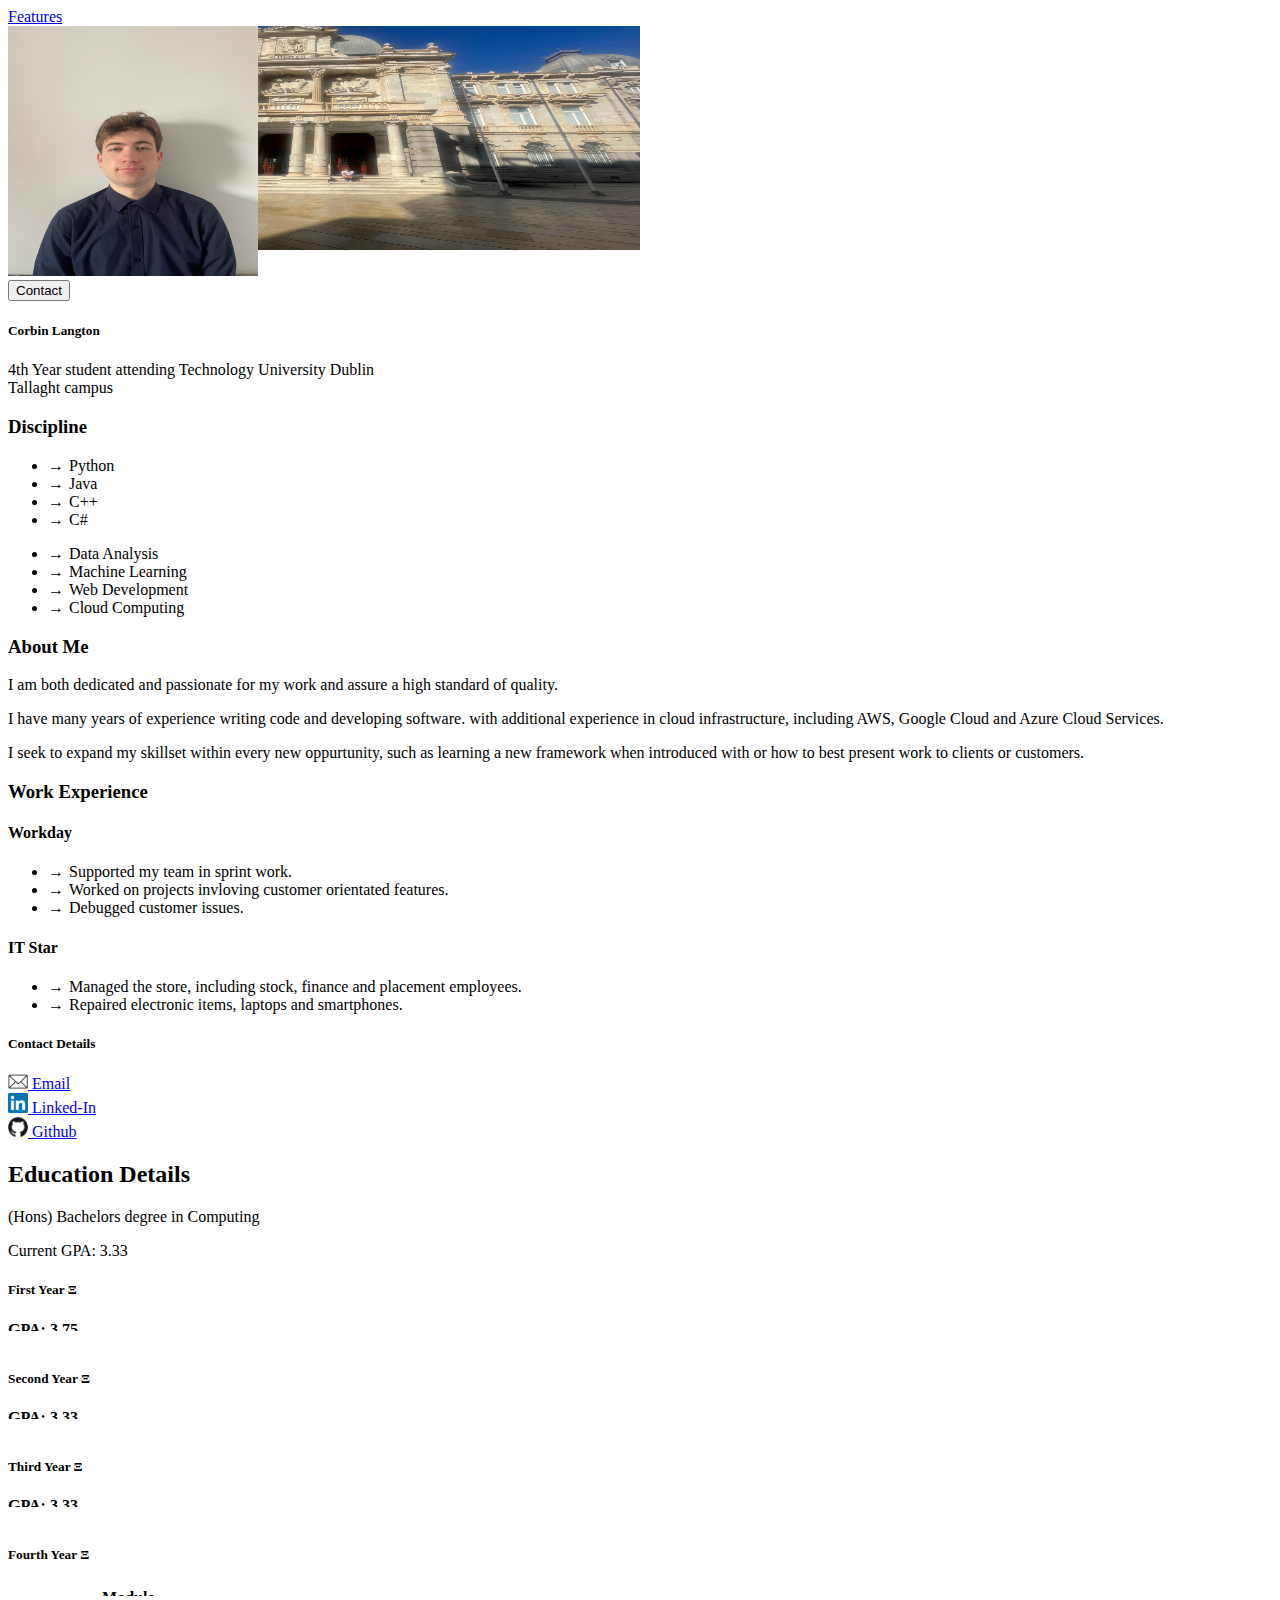
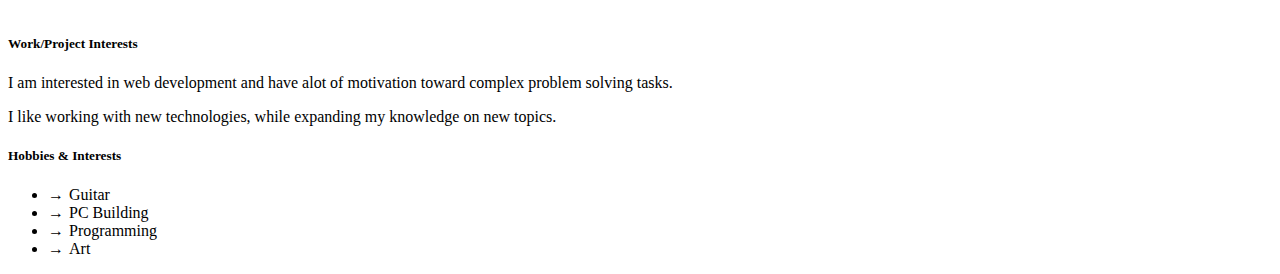
<file: index.html>
<!--
    By Corbin Langton (X00173636)
    Interative Media Design CA 2
-->
<!doctype html>
<html lang="en">
    <head>
        <meta charset="utf-8">
        <meta name="viewport" content="width=device-width, initial-scale=1">
        <title>CV</title>
        <link rel="stylesheet" href="css/index.css">
        <link href="https://cdn.jsdelivr.net/npm/bootstrap@5.3.2/dist/css/bootstrap.min.css" rel="stylesheet" integrity="sha384-T3c6CoIi6uLrA9TneNEoa7RxnatzjcDSCmG1MXxSR1GAsXEV/Dwwykc2MPK8M2HN" crossorigin="anonymous">
    </head>
    <body class="bg-secondary-subtle">
        <div class="features-link p-2">
            <a href="./features.html">
                <btn class="btn btn-light">
                    Features
                </btn>
            </a>
        </div>
        <div class="pt-3">
            <div class="hero-section container w-100 mb-5 col-9">
                <div class="row">
                    <div class="hero-card card col-6">
                        <div class="card-img col-6 ps-4 pt-5">
                            <img src="~/../images/portrait.jpeg" class="self-picture rounded-circle border-light border-1" alt="Profile-picture">
                        </div>
                        <div class="row">
                            <div class="btn">
                                <div class="text-end col-11">
                                    <button type="button" class="btn btn-success contact-button" data-toggle="modal" data-target="#dialogBox">
                                        Contact
                                    </button>
                                </div>
                            </div>
                            <div class="card-text col-8">
                                <h5 class="hero-name ps-3">Corbin Langton</h5>
                                <p class="hero-description w-55 ps-3">4th Year student attending Technology University Dublin<br/>Tallaght campus</p>
                            </div>
                        </div>
                        <div class="ps-3">
                            <h3>Discipline</h3>
                            <div class="row">
                                <div class="col-6">
                                    <ul class="list-unstyled">
                                        <li>Python</li>
                                        <li>Java</li>
                                        <li>C++</li>
                                        <li>C#</li>
                                    </ul>
                                </div>
                                <div class="col-6">
                                    <ul class="list-unstyled">
                                        <li>Data Analysis</li>
                                        <li>Machine Learning</li>
                                        <li>Web Development</li>
                                        <li>Cloud Computing</li>
                                    </ul>
                                </div>
                            </div>
                        </div>
                    </div>
                    <div class="col-6">
                        <div class="card mb-2">
                            <div class="card-header">
                                <h3>About Me</h3>
                            </div>
                            <div class="card-body">
                                <p>
                                    I am both dedicated and passionate for my work and assure a high standard of quality.
                                </p>
                                <p>
                                    I have many years of experience writing code and developing software.
                                    with additional experience in cloud infrastructure, including AWS, 
                                    Google Cloud and Azure Cloud Services.
                                </p>
                                <p>
                                    I seek to expand my skillset within every new oppurtunity, 
                                    such as learning a new framework when introduced with or how to
                                    best present work to clients or customers.
                                </p>
                            </div>
                        </div>
                        <div class="card">
                            <div class="card-header">
                                <h3>Work Experience</h3>
                            </div>
                            <div class="card-body">
                                <h4>Workday</h4>
                                <ul class="list-unstyled">
                                    <li>Supported my team in sprint work.</li>
                                    <li>Worked on projects invloving customer orientated features.</li>
                                    <li>Debugged customer issues.</li>
                                </ul>
                                <h4>IT Star</h4>
                                <ul class="list-unstyled">
                                    <li>Managed the store, including stock, finance and placement employees.</li>
                                    <li>Repaired electronic items, laptops and smartphones.</li>
                                </ul>
                            </div>
                        </div>
                    </div>
                
            </div>
            <div class="align-content-end">
                <div class="modal fade" id="dialogBox" tabindex="-1" role="dialog" aria-labelledby="dialogBoxLabel" aria-hidden="true">
                    <div class="modal-dialog" role="document">
                        <div class="modal-content">
                            <div class="modal-header">
                                <h5 class="modal-title" id="exampleModalLabel">Contact Details</h5>
                            </div>
                            <div class="modal-body">
                                <a href="mailto:X00173636@mytudublin.ie" class="fs-4 text-decoration-none text-info">
                                    <img src="images/emaillogo.png" height="15px" width="20px">
                                    Email
                                </a>
                                <br />
                                <a href="https://www.linkedin.com/in/corbinlangton/" class="fs-4 text-decoration-none text-info">
                                    <img src="images/linkedinlogo.png" height="20px" width="20px">
                                    Linked-In
                                </a>
                                <br />
                                <a href="https://github.com/CorbinLangton" class="fs-4 text-decoration-none text-info">
                                    <img src="images/githublogo.png" height="20px" width="20px">
                                    Github
                                </a>
                            </div>
                        </div>
                    </div>
                </div>
            </div>
        </div>
        <div class="container-fluid h-30 w-75 mt-5">
            <div class="education-details">
                <div class="card p-3">
                    <h2>Education Details</h2>
                    <p>(Hons) Bachelors degree in Computing</p>
                    <p>Current GPA: 3.33</p>
                    <h5>First Year Ξ</h5>
                    <div class="fstyr border rounded">
                        <div class="gpa-heading pt-3 ps-3">
                            GPA: 3.75
                        </div>
                        <div class="p-2">
                            <table class="table table-spaced table-bordered">
                                <tr>
                                    <th>Module</th>
                                    <th>Grades</th>
                                </tr>
                                <tr>
                                    <td>Software Development 2</td>
                                    <td>A</td>
                                </tr>
                                <tr>
                                    <td>Systems Analysis</td>
                                    <td>B+</td>
                                </tr>
                                <tr>
                                    <td>Social Media Commnications</td>
                                    <td>B</td>
                                </tr>
                                <tr>
                                    <td>Statistics</td>
                                    <td>B</td>
                                </tr>
                                <tr>
                                    <td>Database Fundamentals</td>
                                    <td>A</td>
                                </tr>
                                <tr>
                                    <td>Operating Systems Fundamentals</td>
                                    <td>A</td>
                                </tr>
                                <tr>
                                    <td>Software Development 1</td>
                                    <td>A</td>
                                </tr>
                                <tr>
                                    <td>Computer Architecture</td>
                                    <td>A</td>
                                </tr>
                                <tr>
                                    <td>Visual Design & User Experience</td>
                                    <td>A</td>
                                </tr>
                                <tr>
                                    <td>Business & Information Systems</td>
                                    <td>A</td>
                                </tr>
                                <tr>
                                    <td>Discrete Mathematics</td>
                                    <td>B+</td>
                                </tr>
                                <tr>
                                    <td>Critical Skills Development</td>
                                    <td>A</td>
                                </tr>
                            </table>
                        </div>
                    </div>
                    <br />
                    <h5>Second Year Ξ</h5>
                    <div class="sndyr border rounded">
                        <div class="gpa-heading pt-3 ps-3 font-weight-bold">
                            GPA: 3.33
                        </div>
                        <div class="p-2">
                            <table class="table table-spaced table-bordered">
                                <tr>
                                    <th>Module</th>
                                    <th>Grades</th>
                                </tr>
                                <tr>
                                    <td>Software Development 4</td>
                                    <td>A</td>
                                </tr>
                                <tr>
                                    <td>Project</td>
                                    <td>C</td>
                                </tr>
                                <tr>
                                    <td>Routing & Switching Essentials</td>
                                    <td>B</td>
                                </tr>
                                <tr>
                                    <td>Managment Science</td>
                                    <td>A</td>
                                </tr>
                                <tr>
                                    <td>Database Admin & Analysis</td>
                                    <td>B</td>
                                </tr>
                                <tr>
                                    <td>Information Security</td>
                                    <td>B</td>
                                </tr>
                                <tr>
                                    <td>Software Development 3</td>
                                    <td>B+</td>
                                </tr>
                                <tr>
                                    <td>Software Quality Assurance & Testing</td>
                                    <td>B+</td>
                                </tr>
                                <tr>
                                    <td>Network Fundamentals</td>
                                    <td>B</td>
                                </tr>
                                <tr>
                                    <td>Advanced Database Technologies</td>
                                    <td>B</td>
                                </tr>
                                <tr>
                                    <td>Discrete Mathematics 2</td>
                                    <td>A</td>
                                </tr>
                                <tr>
                                    <td>Client Side Web Development</td>
                                    <td>A</td>
                                </tr>
                            </table>
                            <table class="table table-spaced">
                                <tr>
                                    <th>Second Year Project</th>
                                </tr>
                                <tr>
                                    <td>
                                        A Cinema Booking System was developed for this project using the
                                        Django framework and hosted on AWS. Each individual participating in
                                        development worked on certain functionalities and features. 
                                        I mainly worked on the time selection for tickets and deployment to the cloud.
                                    </td>
                                </tr>
                            </table>
                        </div>
                    </div>
                    <br />
                    <h5>Third Year Ξ</h5>
                    <div class="thrdyr border rounded">
                        <div class="gpa-heading pt-3 ps-3">
                            GPA: 3.33
                        </div>
                        <div class="p-2">
                            <table class="table table-spaced table-bordered">
                                <tr>
                                    <th>Module</th>
                                    <th>Grade</th>
                                </tr>
                                <tr>
                                    <td>Operating Systems</td>
                                    <td>B</td>
                                </tr>
                                <tr>
                                    <td>Server Side Web Development</td>
                                    <td>B+</td>
                                </tr>
                                <tr>
                                    <td>Cloud Service & Distributed Computing</td>
                                    <td>B+</td>
                                </tr>
                                <tr>
                                    <td>Big Data Technologies</td>
                                    <td>A</td>
                                </tr>
                                <tr>
                                    <td>Data Analysis</td>
                                    <td>B</td>
                                </tr>
                                <tr>
                                    <td>Data Structures & Algorithms</td>
                                    <td>B+</td>
                                </tr>
                            </table>
                            <table class="table table-spaced">
                                <tr>
                                    <th>Internship Placement</th>
                                </tr>
                                <tr>
                                    <td>
                                        As a Software Application Development Engineer Intern at Workday my roles included:
                                        <ul class="list-unstyled">
                                            <li>Supported my team with tasks presented during the sprint.</li>
                                            <li>Participated with cloud metrics migration to different service provider, utilised by the team to monitor our service health.</li>
                                            <li>Worked on a project, developing a customer focused feature.</li>
                                            <li>Took part in several intern team building exercises, such as a project poster and ideathon.</li>
                                            <li>Speaker on a panel of four other interns, at a future female in tech talk.</li>
                                        </ul>
                                    </td>
                                </tr>
                            </table>
                        </div>
                    </div>
                    <br />
                    <h5>Fourth Year Ξ</h5>
                    <div class="frtyr border rounded">
                        <div class="p-2">
                            <table class="table table-spaced">
                                <tr>
                                    <th>Module</th>
                                </tr>
                                <tr>
                                    <td>Enterprise Application Development</td>
                                </tr>
                                <tr>
                                    <td>Enterprise Performance Architecture</td>
                                </tr>
                                <tr>
                                    <td>Interactive Media Design</td>
                                </tr>
                                <tr>
                                    <td>Applied Machine Learning</td>
                                </tr>
                                <tr></tr>
                            </table>
                            <table class="table table-spaced">
                                <tr>
                                    <th>4th Year Project</th>
                                </tr>
                                <tr>
                                    <td>
                                        Currently Builiding a web app using React.js called Melody Maker.  
                                        It will be deployed statically using AWS S3 and utilises serverless 
                                        backend infrastructure. Once the web app has been fully developed and 
                                        is accessable via a public URL within a browser, users will be able to
                                        sell and purchase musical equipment.
                                    </td>
                                </tr>
                            </table>
                        </div>
                    </div>
                </div>
            </div>
            <br />
            <div class="work-hobbies container p-3">
                <div class="row">
                    <div class="col-6">
                        <div class="card ps-3 pt-3">
                            <div class="card-title">
                                <h5>Work/Project Interests</h5>
                            </div>
                            <div class="card-body">
                                <p>
                                    I am interested in web development and have alot of motivation toward 
                                    complex problem solving tasks.
                                </p>
                                <p>
                                    I like working with new technologies, while expanding my knowledge on new topics.
                                </p>
                            </div>
                        </div>
                    </div>
                    <div class="col-6">
                        <div class="card">
                            <div class="card-title ps-2 pt-3">
                                <h5>Hobbies & Interests</h5>
                            </div>
                            <div class="card-body">
                                <ul class="list-unstyled">
                                    <li>Guitar</li>
                                    <li>PC Building</li>
                                    <li>Programming</li>
                                    <li>Art</li>
                                </ul>
                            </div>
                        </div>
                    </div>
                </div>
            </div>
        </div>
        <script src="https://ajax.googleapis.com/ajax/libs/jquery/3.5.1/jquery.min.js"></script>
        <script src="https://cdnjs.cloudflare.com/ajax/libs/popper.js/1.16.0/umd/popper.min.js"></script>
        <script src="https://stackpath.bootstrapcdn.com/bootstrap/4.5.2/js/bootstrap.min.js"></script>

    </body>
</html>
</file>
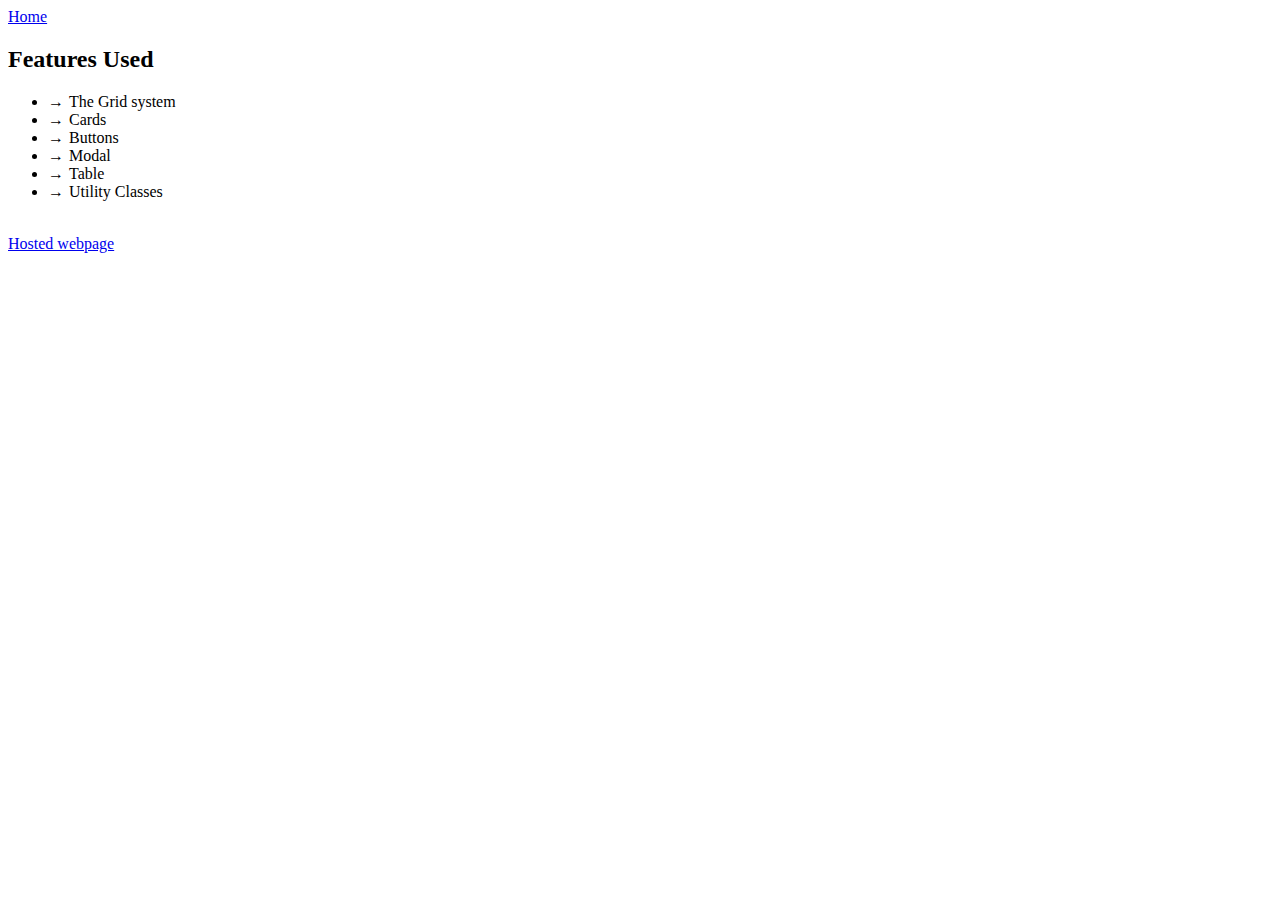
<file: features.html>
<!--
    By Corbin Langton (X00173636)
    Interative Media Design CA 2
-->
<!DOCTYPE html>
<html lang="en">
<head>
    <meta charset="UTF-8">
    <meta name="viewport" content="width=device-width, initial-scale=1.0">
    <title>BS Features utilised</title>
    <link rel="stylesheet" href="css/index.css">
        <link href="https://cdn.jsdelivr.net/npm/bootstrap@5.3.2/dist/css/bootstrap.min.css" rel="stylesheet" integrity="sha384-T3c6CoIi6uLrA9TneNEoa7RxnatzjcDSCmG1MXxSR1GAsXEV/Dwwykc2MPK8M2HN" crossorigin="anonymous">
</head>
<body>
    <div class="features-link p-2">
        <a href="./index.html">
            <btn class="btn btn-light">
                Home
            </btn>
        </a>
    </div>
    <div class="main-div container mt-4 w-25">
        <div class="card">
            <div class="card-body">
                <h2 class="text-center">Features Used</h2>
                <ul class="list-unstyled">
                    <li>The Grid system</li>
                    <li>Cards</li>
                    <li>Buttons</li>
                    <li>Modal</li>
                    <li>Table</li>
                    <li>Utility Classes</li>
                </ul>
                <br />
                <a href="https://corbinlangton.github.io/IMD-CA2/" class="text-decoration-none">Hosted webpage</a>
            </div>
        </div>
    </div>

    <script src="https://ajax.googleapis.com/ajax/libs/jquery/3.5.1/jquery.min.js"></script>
    <script src="https://cdnjs.cloudflare.com/ajax/libs/popper.js/1.16.0/umd/popper.min.js"></script>
    <script src="https://stackpath.bootstrapcdn.com/bootstrap/4.5.2/js/bootstrap.min.js"></script>
</body>
</html>
</file>
<file: css/index.css>
/* 
    By Corbin Langton (X00173636)
    Interative Media Design CA 2
*/

ul li::before {
    content: "\2192";
    margin-right: 5px;
}

.self-picture {
    height: 250px;
    width: 250px;
}

.hero-card {
    background-image: url(../images/background-image.jpeg);
    background-size: 100% 14rem;
    background-repeat: no-repeat;
    max-width: 50%;
}

.hero-section-img {
    height: 100px;
    width: 100px;
}

.gpa-heading {
    font-weight: bold;
}

.fstyr {
    position: relative;
    transition: height 0.5s ease;
    -webkit-transition: height 0.5s;
    height: 10px;
    overflow: hidden;
    border-color: azure;
}

.fstyr:hover {
    height: 600px;
}

.sndyr{
    position: relative;
    transition: height 0.5 ease;
    -webkit-transition: height 0.5s;
    height: 10px;
    overflow: hidden;
    border-color: azure;
}

.sndyr:hover {
    height: 750px;
}

.thrdyr{
    position: relative;
    transition: height 0.5s ease;
    -webkit-transition: height 0.5s;
    height: 10px;
    overflow: hidden;
    border-color: azure;
}

.thrdyr:hover {
    height: 600px;
}

.frtyr{
    position: relative;
    transition: height 0.5s ease;
    -webkit-transition: height 0.5s;
    height: 10px;
    overflow: hidden;
    border-color: azure;
}

.frtyr:hover {
    height: 375px;
}

@media only screen and (max-width: 474px) {
    .self-picture {
        max-width: 100px;
        max-height: 100px;
        margin-top: 125px;
    }

    .fstyr:hover {
        height: 725px;
    }

    .sndyr:hover {
        height: 1000px;
    }

    .thrdyr:hover {
        height: 900px;
    }

    .frtyr:hover {
        height: 540px;
    }

    
}

@media only screen and (max-width: 390px) {
    .self-picture {
        max-width: 100px;
        max-height: 100px;
        margin-top: 125px;
    }

    .fstyr:hover {
        height: 900px;
    }

    .sndyr:hover {
        height: 1280px;
    }

    .thrdyr:hover {
        height: 1100px;
    }

    .frtyr:hover {
        height: 700px;
    }
}
</file>
